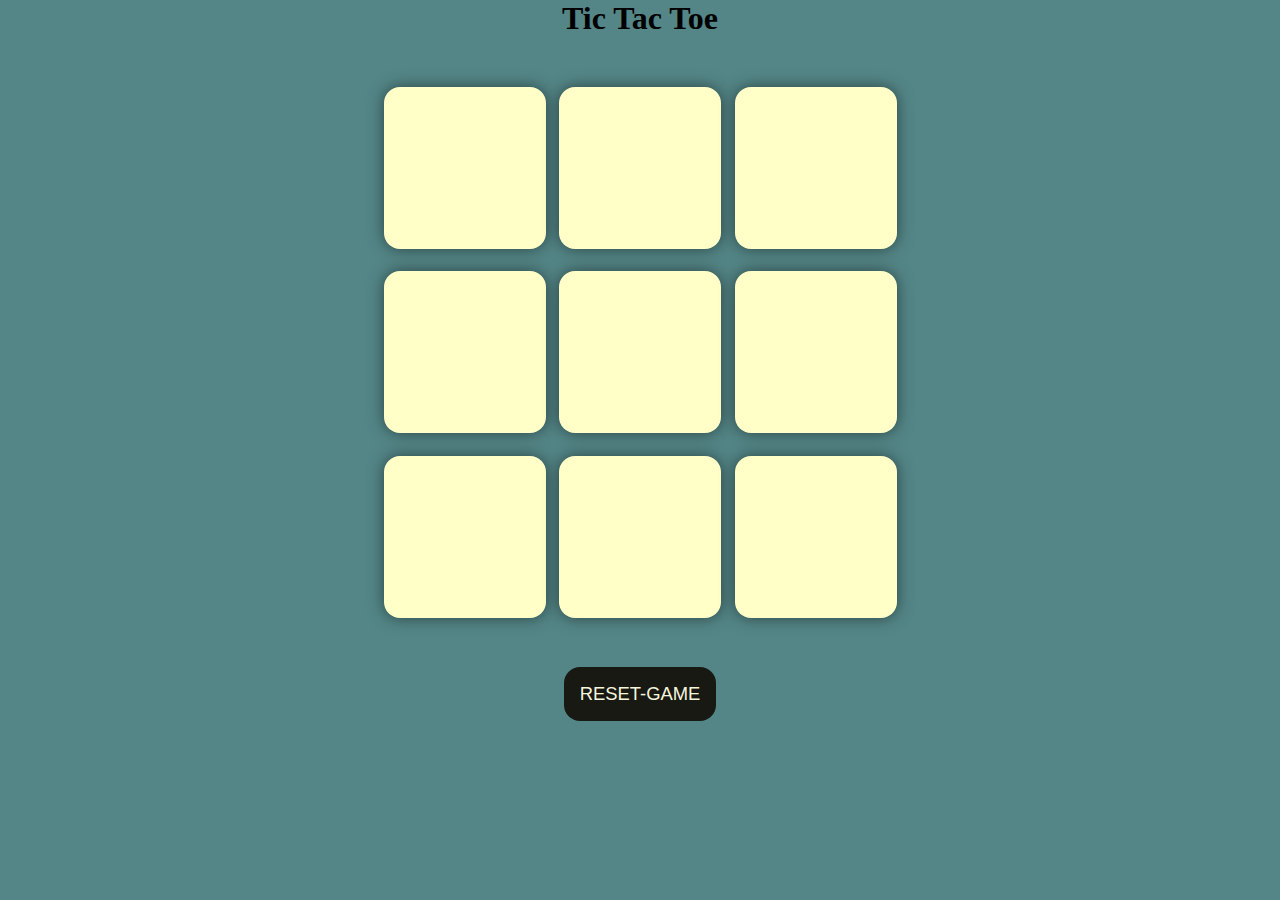
<file: tictac_/index.html>
<!DOCTYPE html>
<html lang="en">
<head>
    <meta charset="UTF-8">
    <meta name="viewport" content="width=device-width, initial-scale=1.0">
    <title>Document</title>
    <link rel="stylesheet" href="style.css">
</head>
<body>
    <main>
        <div class="msg-container hide ">
            <p id="msg">Winner</p>
            <button id="new-btn">New Game</button>
        </div>
        <h1>Tic Tac Toe</h1>
        <div class="container">
            <div class="game">
                <button class="box"></button>
                <button class="box"></button>
                <button class="box"></button>
                <button class="box"></button>
                <button class="box"></button>
                <button class="box"></button>
                <button class="box"></button>
                <button class="box"></button>
                <button class="box"></button>
        </div>
        </div>
        <button id="reset-btn">RESET-GAME</button>
    </main>

    <script src="app.js"></script>
</body>
</html>
</file>
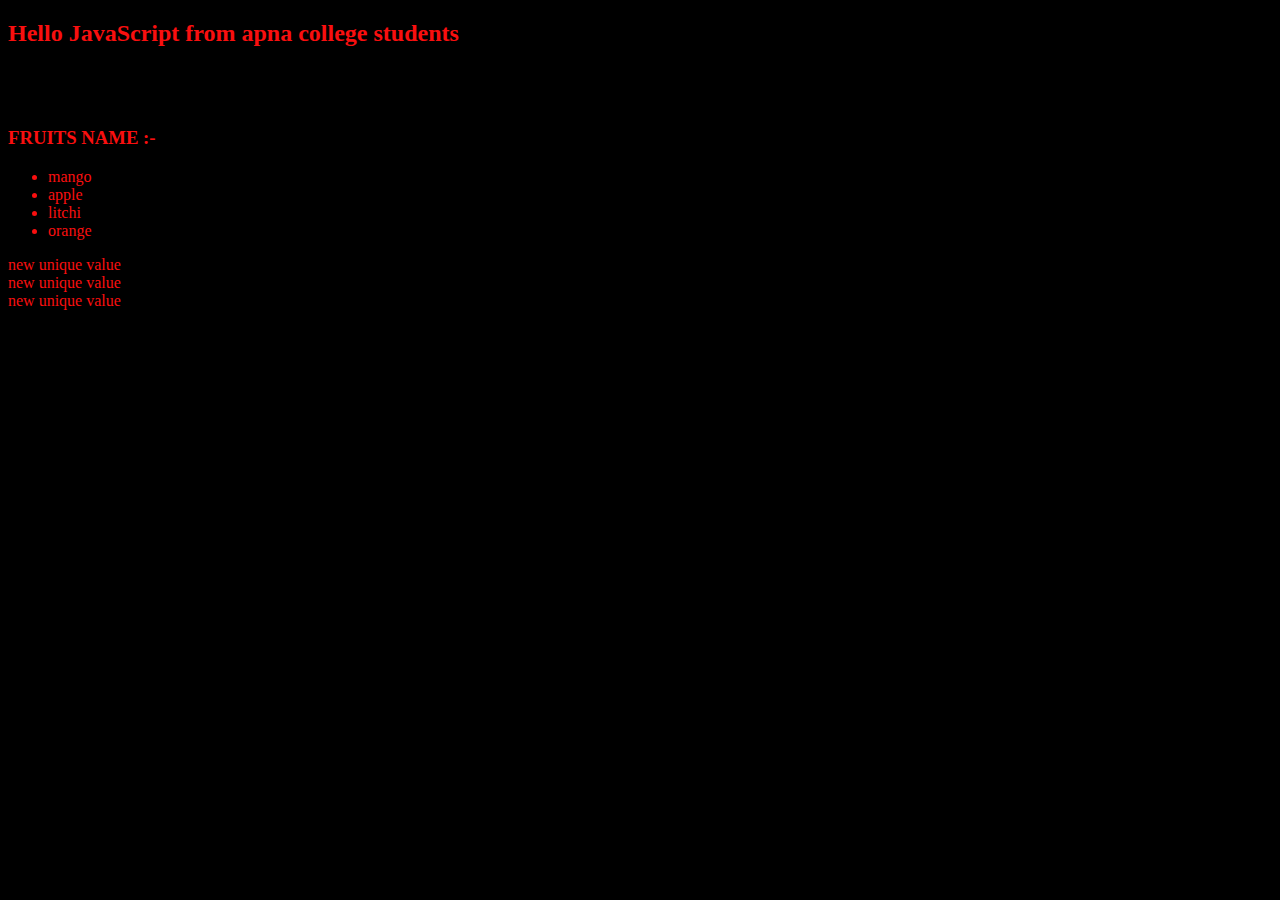
<file: index6.html>
<!DOCTYPE html>
<html lang="en">
<head>
    <meta charset="UTF-8">
    <meta name="viewport" content="width=device-width, initial-scale=1.0">
    <title>JavaScript</title>
    <link rel="stylesheet" href="style.css">
</head>
<body>
    <div>
        <h2>Hello JavaScript</h2>
        <h1 style="visibility : hidden">START LEARNING</h1>
        <h3>FRUITS NAME :-</h3>
    <ul>
        <li>mango</li>
        <li>apple</li>
        <li>litchi</li>
        <li>orange</li>
    </ul>
    </div>
    
    <!-- <h1 id="heading">DOM demo by apna clg</h1>
    <h4 class="para">myself kashish </h4>
    <p class="para">lets start learning</p>
    <button>click me !</button> -->
    <div class="box">BOX1</div>
    <div class="box">BOX2</div>
    <div class="box">BOX3</div>

    <script src="sixth.js"></script>
</body>
</html>
</file>
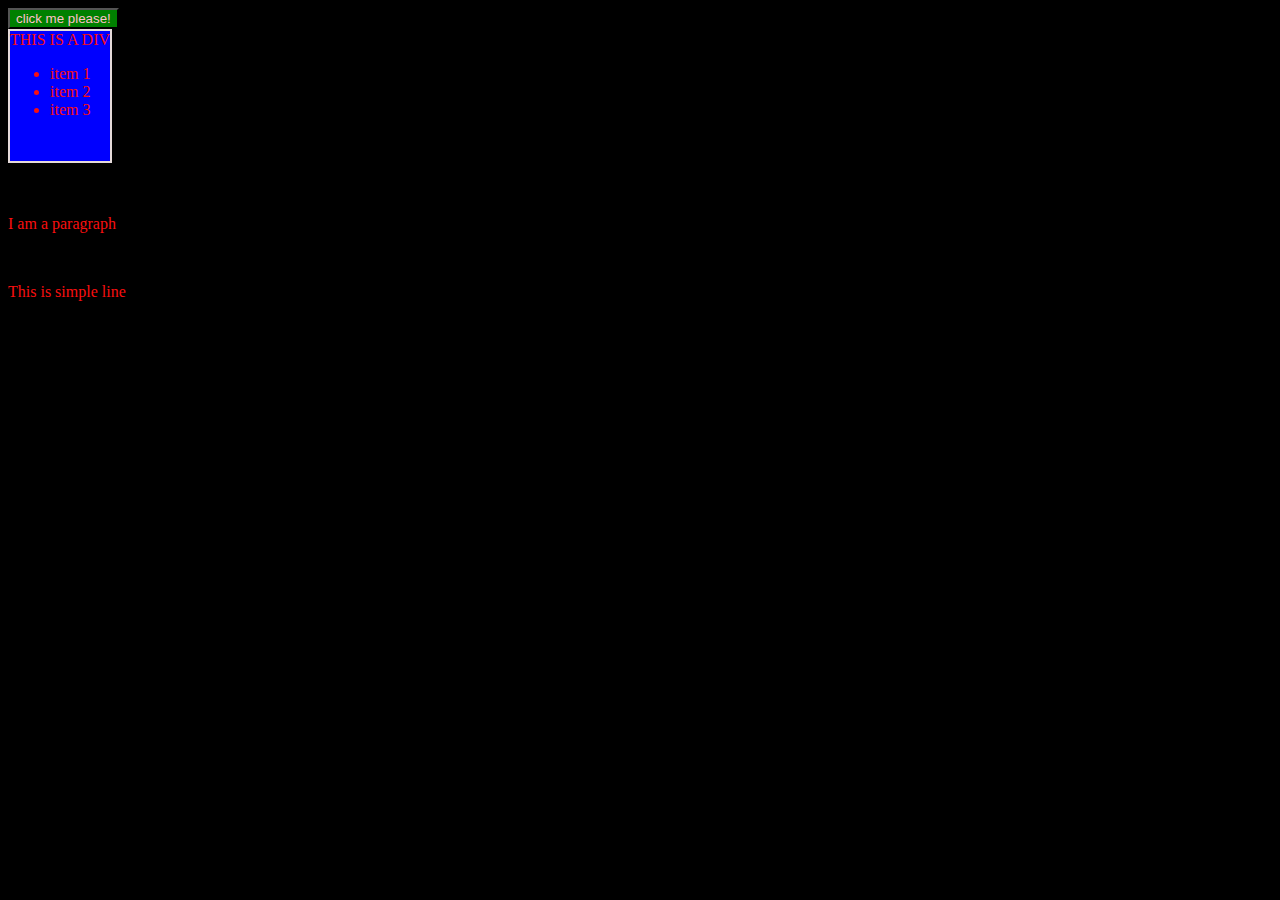
<file: index7.html>
<!DOCTYPE html>
<html lang="en">
<head>
    <meta charset="UTF-8">
    <meta name="viewport" content="width=device-width, initial-scale=1.0">
    <title>Document</title>
    <link rel="stylesheet" href="style.css">
</head>
<body>
    <div id="box">THIS IS A DIV
        <ul>
            <li>item 1</li>
            <li>item 2</li>
            <li>item 3</li>
        </ul>
    </div>
    <br>
    <br>
    <p class="para">I am a paragraph</p>
    <br>
    <p class="para">This is simple line </p>
    <script src="seventh.js"></script>
</body>
</html>
</file>
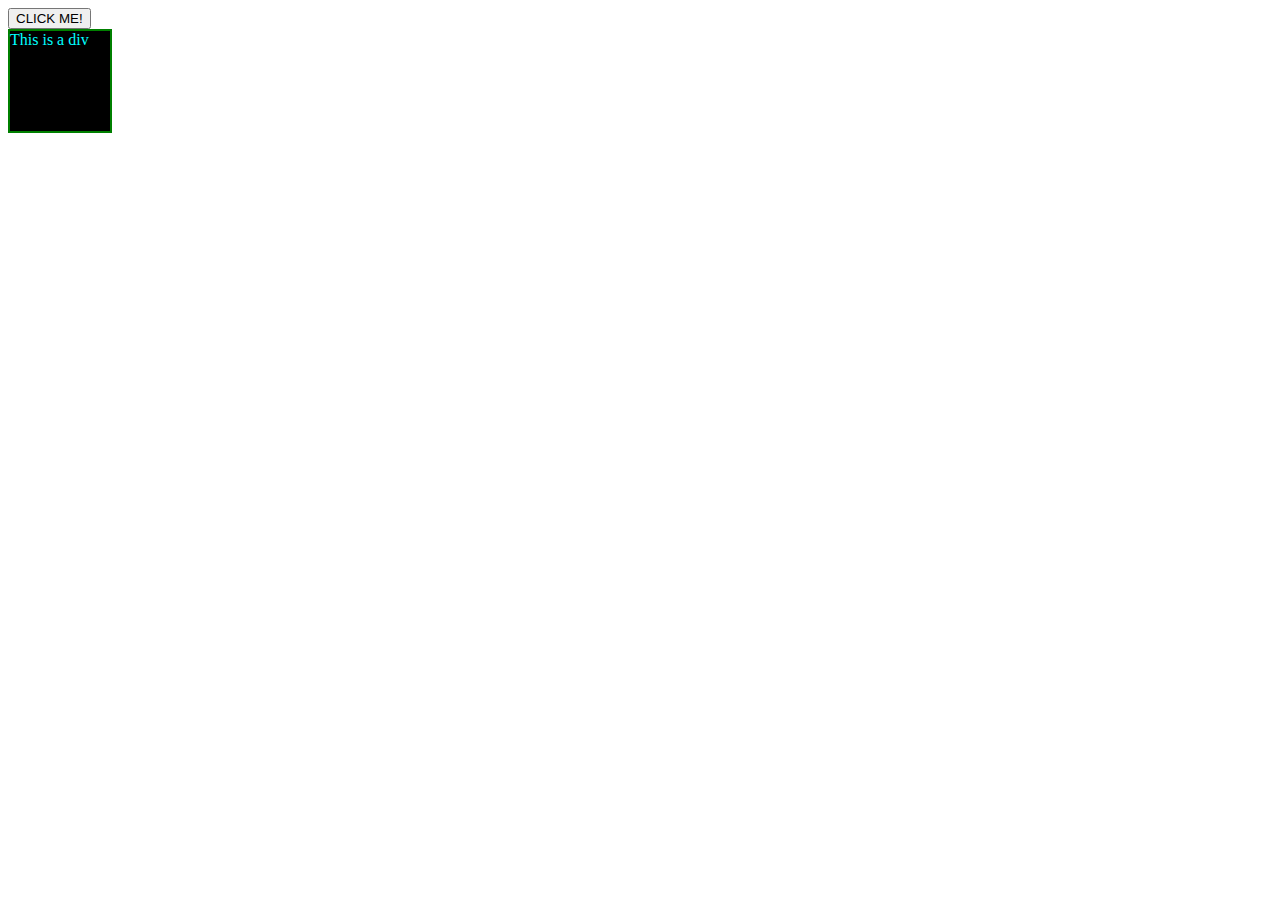
<file: index8.html>
<!DOCTYPE html>
<html lang="en">
<head>
    <meta charset="UTF-8">
    <meta name="viewport" content="width=device-width, initial-scale=1.0">
    <title>Document</title>
    <link rel="stylesheet" href="style1.css">
</head>
<body>
    <button id="btn1">CLICK ME!</button>
    <!-- <button ondblclick="console.log('button was clicked')">CLICK ME 2 TIMES!</button> -->
    <br>
    <div>This is a div</div>
    <script src="eight.js" ></script>
</body>
</html>
</file>
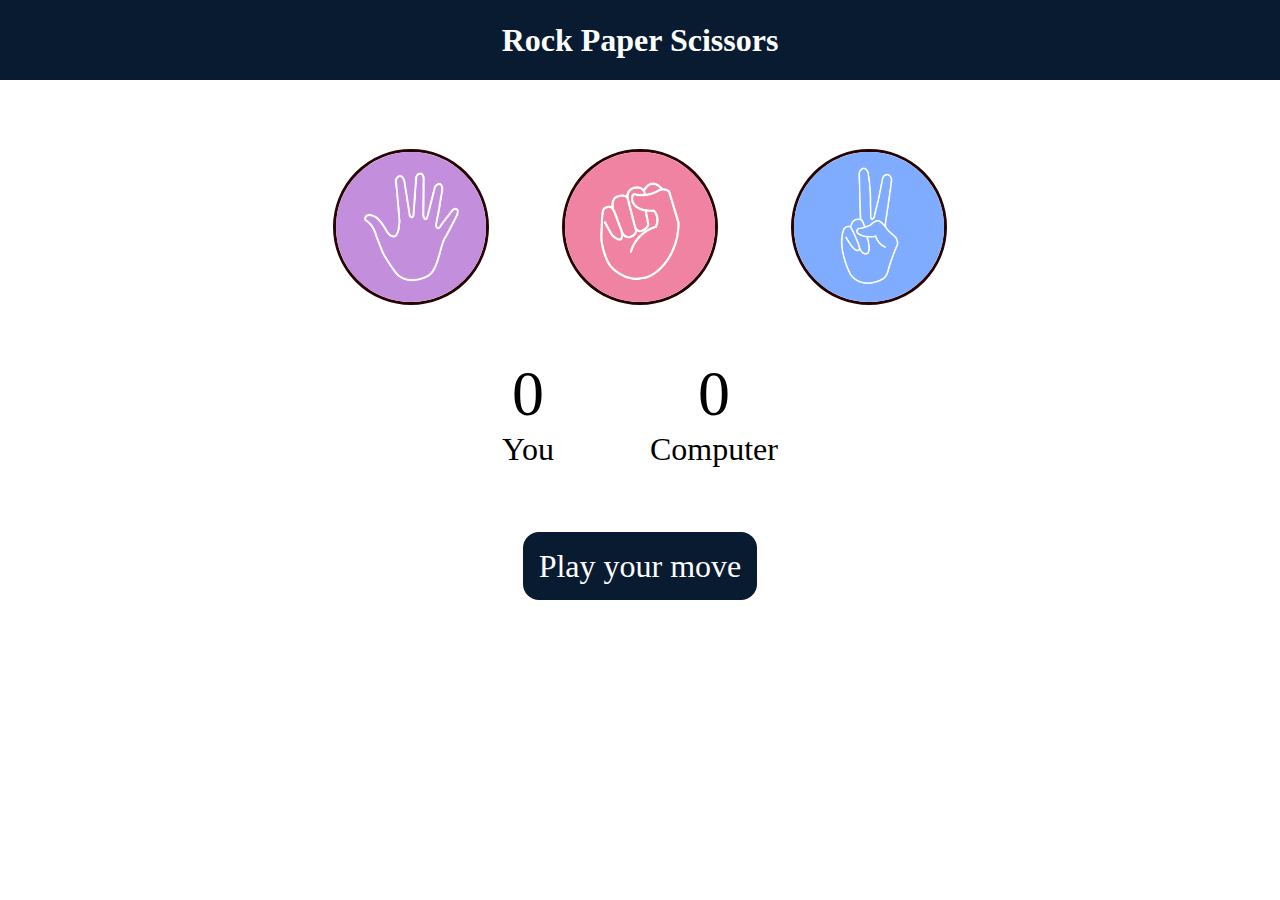
<file: game_/index1.html>
<!DOCTYPE html>
<html lang="en">
<head>
    <meta charset="UTF-8">
    <meta name="viewport" content="width=device-width, initial-scale=1.0">
    <title>ROCK PAPER SCISSOR</title>
    <link rel="stylesheet" href="style1.css">
</head>
<body>
    <h1>Rock Paper Scissors</h1>
    <div class="choices">
        <div class="choice" id="paper">
            <img src="paper.png">
        </div>
        <div class="choice" id="rock">
            <img src="rock.png">
        </div>
        <div class="choice" id="scissors">
            <img src="scissors.png">
        </div>
    </div>
    <div class="score-board">
        <div class="score">
            <p id="user-score">0</p>
            <p>You</p>
        </div>
        <div class="score">
            <p id="comp-score">0</p>
            <p>Computer</p>
        </div>
    </div>

    <div class="msg-container">
        <p id="msg">Play your move</p>
    </div>
    <script src="app.js"></script>
</body>
</html>
</file>
<file: tictac_/style.css>
*{
    margin: 0;
    padding :0;
}

body{
    background-color: #548687;
    text-align :center;
}
.container{
    height : 70vh;
    display : flex;
    /* flex-wrap : wrap ; */
    justify-content: center ;
    align-items: center;
}
.game{
    height : 60vmin;
    width : 60vmin ;
    display : flex;
    flex-wrap : wrap ;
    justify-content: center ;
    align-items: center;
    gap : 1.5vmin;
}
.box{
    height : 18vmin;
    width : 18vmin;
    border: none ;
    /* border: 2px solid black ; */
    border-radius : 1rem ;
    box-shadow: 0 0 1rem rgba(0,0,0,0.5);
    font-size : 8vmin ;
    color : #b0413e ;
    background-color:#ffffc7;
}
#reset-btn {
    padding : 1rem ;
    font-size :1.15rem ;
    /* width: 100px;
    height : 40px; */
    background-color: #191913;
    color :beige ;
    border :none ;
    border-radius : 1rem ;
}
#new-btn{
    padding : 1rem ;
    font-size :1.15rem ;
    background-color: #191913;
    color :beige ;
    border :none ;
    border-radius : 1rem ;
}
#msg {
    color : #ffffc7;
    font-size: 6vmin;
}
.msg-container {
    height: 30vmin ;
}

.hide{
    display: none ;
}
</file>
<file: style.css>
h1{
    color :brown;
    text-decoration:dotted;
}
body{
    color:rgb(249, 15, 15);
    background-color: black;
}
button{
    background-color: chocolate;
}
#box{
    background-color :rgb(8, 222, 69) ;
    height: 130px ;
    width: 100px ;
    border : 2px solid rgb(229, 218, 218);
}
#content {
    color :aqua;
    background-color: brown;
}
</file>
<file: style1.css>
div{
    background-color: black;
    color: aqua;
    border : 2px solid green ;
    height :100px;
    width : 100px ;
}
</file>
<file: game_/style1.css>
*{
    padding : 0;
    margin :0;
    text-align: center;
}
h1{
    background-color : #081b31 ;
    color : #fff;
    height : 5rem ;
    line-height: 5rem;
}
.choice {
    height : 165px;
    width : 165px;
    border-radius: 50%;
    display: flex;
    justify-content: center;
    align-items: center ;
}
.choice:hover {
    /* opacity : 0.5 ; */
    cursor: pointer;
    background-color: #081b31;
}
img {
    height : 150px;
    width : 150px;
    object-fit: cover;
    border : 3px solid #270303;
    border-radius: 50%;

}
.choices {
    display : flex;
    justify-content: center;
    align-items: center ;
    gap : 4rem ;
    margin-top: 4rem;
}

.score-board {
    display : flex;
    justify-content: center;
    align-items: center ;
    font-size: 2rem ;   
    margin-top : 3rem ;
    gap : 6rem ;
}
#user-score,
#comp-score{
    font-size: 4rem;
}
.msg-container {
    margin-top: 5rem;
}
#msg{
    background-color : #081b31 ;
    color : #fff;
    font-size : 2rem;
    display :inline ;
    padding: 1rem;
    border-radius: 1rem ;
}
</file>
